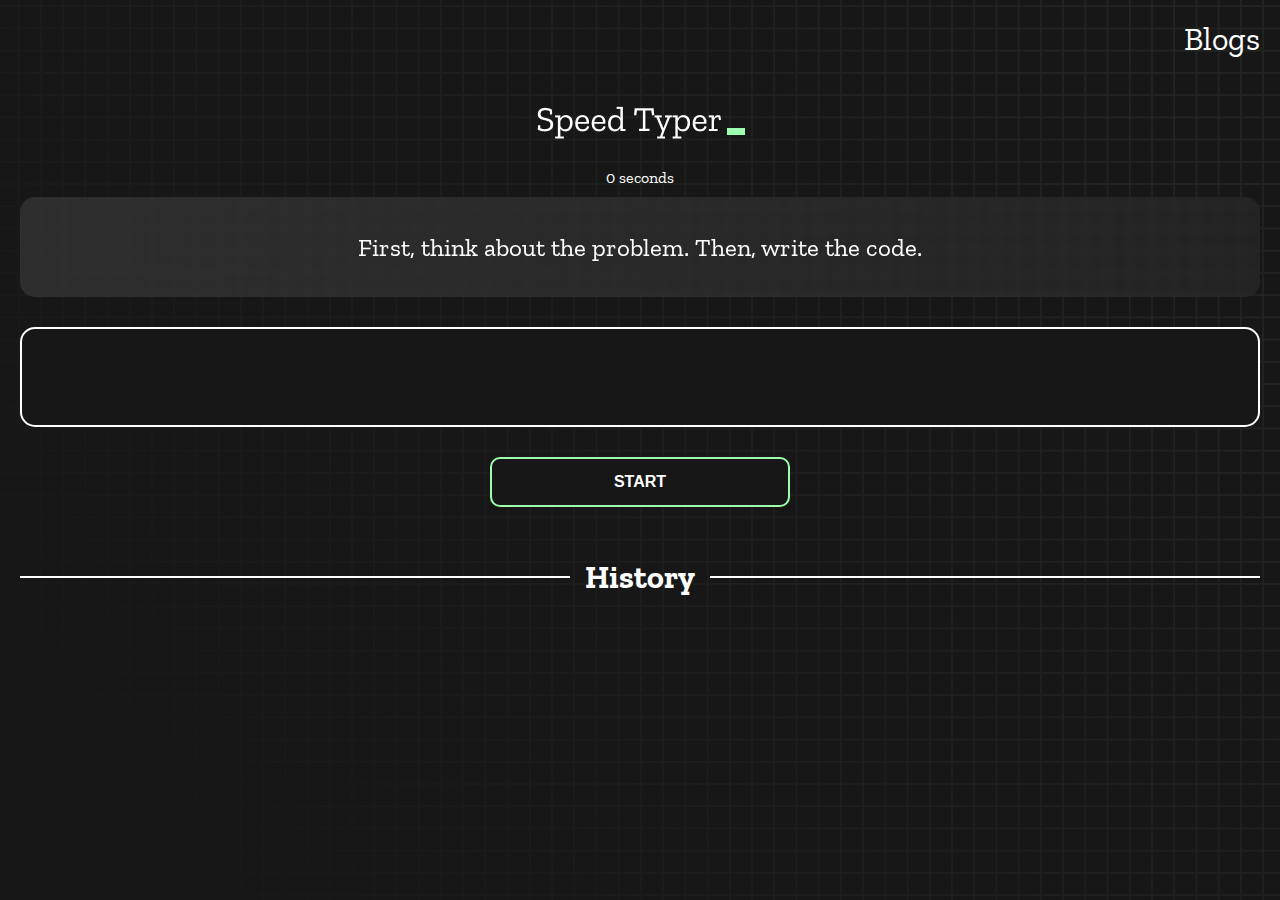
<file: index.html>
<!DOCTYPE html>
<html lang="en">
  <head>
    <meta charset="UTF-8" />
    <meta http-equiv="X-UA-Compatible" content="IE=edge" />
    <meta name="viewport" content="width=device-width, initial-scale=1.0" />
    <title>Speed Test Monster</title>
    <!-- <script src="https://cdn.tailwindcss.com"></script> -->
    <link rel="stylesheet" href="styles.css" />
    <link rel="preconnect" href="https://fonts.googleapis.com" />
    <link rel="preconnect" href="https://fonts.gstatic.com" crossorigin />
    <link
      href="https://fonts.googleapis.com/css2?family=Zilla+Slab:wght@300;400;500&display=swap"
      rel="stylesheet"
    />
  </head>
  <body>

    <a id="blogs" href="./blogs.html" target="_blank">Blogs</a>
    <h1 class="title"><img src="./logo.png" /></h1>
    <div id="show-time">0 seconds</div>

    <div class="box-container">
      <div id="question"></div>

      <div id="display" class="inactive"></div>

      <div class="buttons">
        <button id="starts">START</button>
      </div>

      <div class="divider-container">
        <div class="line"></div>
        <h1 class="title2">History</h1>
        <div class="line"></div>
      </div>
      <div id="histories"></div>
    </div>

    <div id="countdown"></div>
    <div id="modal-background" class="hidden"></div>
    <div id="result" class="hidden"></div>

    <script src="./history.js"></script>
    <script src="./script.js"></script>
  </body>
</html>
</file>
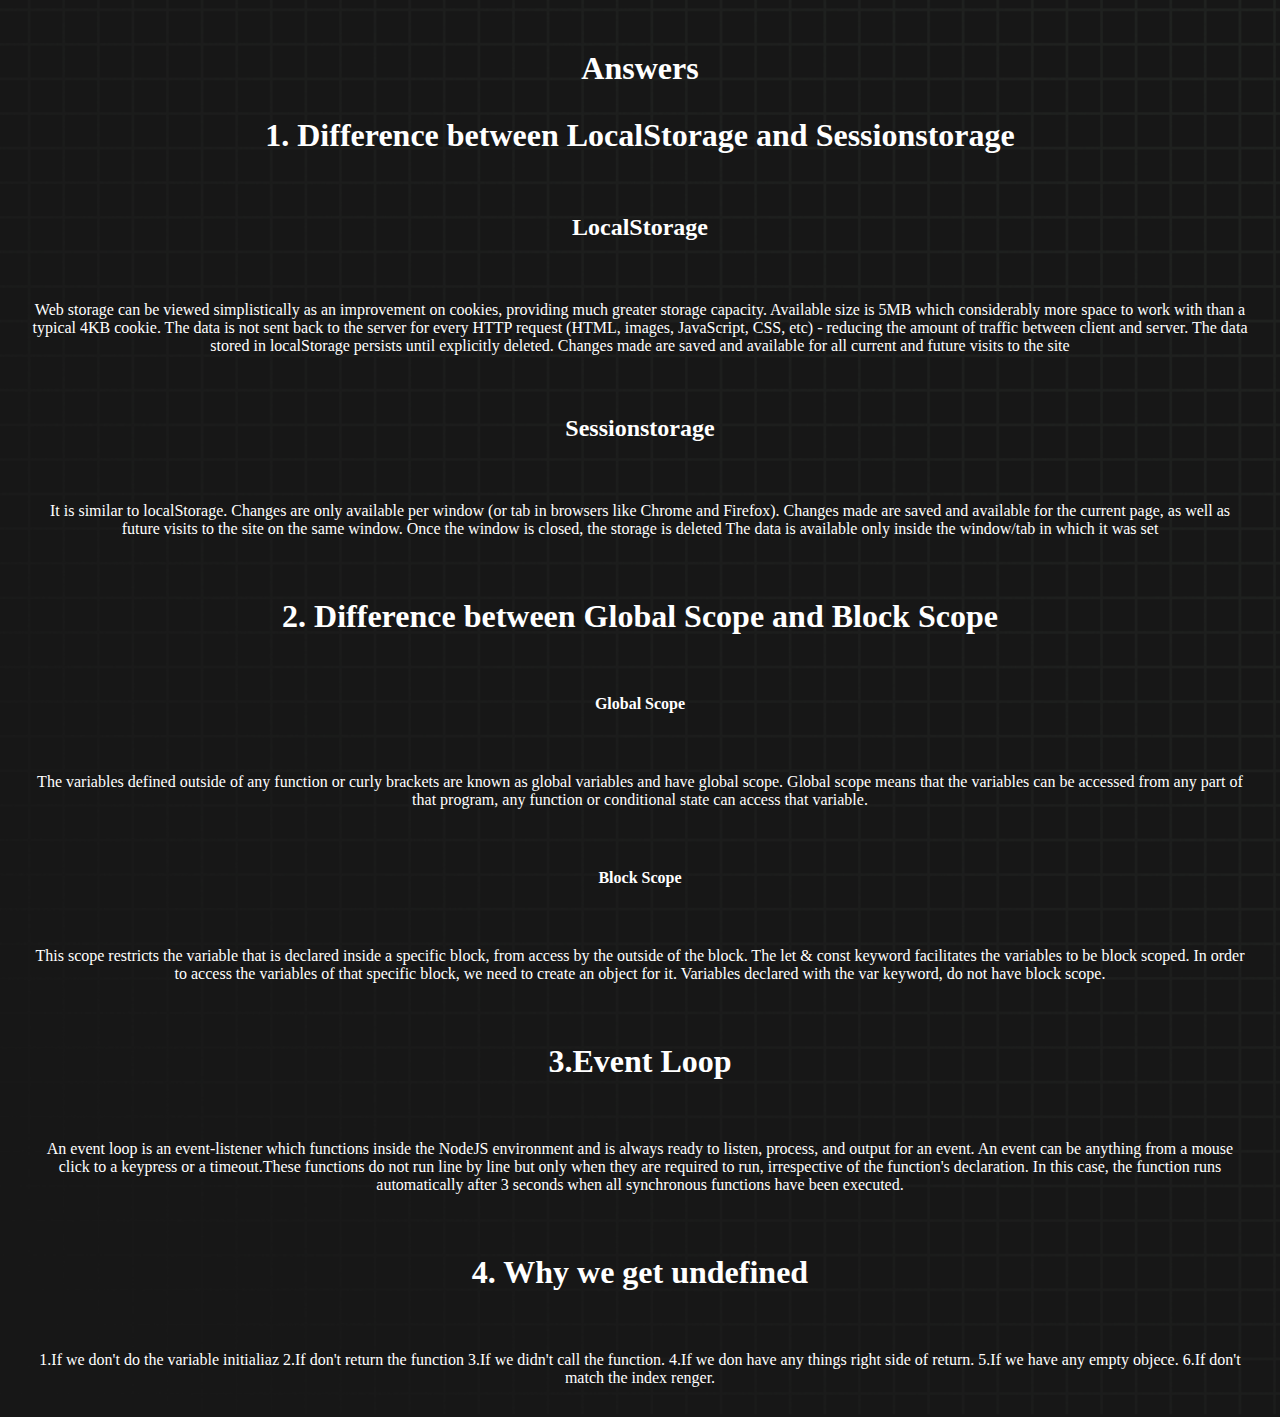
<file: blogs.html>
<!doctype html>
<html lang="en">
  <head>
    <meta charset="utf-8">
    <meta name="viewport" content="width=device-width, initial-scale=1">
    <title>Blogs</title>
    <link rel="stylesheet" href="styles.css" />

    <link href="https://cdn.jsdelivr.net/npm/bootstrap@5.2.1/dist/css/bootstrap.min.css" rel="stylesheet" integrity="sha384-iYQeCzEYFbKjA/T2uDLTpkwGzCiq6soy8tYaI1GyVh/UjpbCx/TYkiZhlZB6+fzT" crossorigin="anonymous">
  </head>
  <body >
    <h1 id="blog-questions">Answers</h1>
    <div id="blog-text">
        <h1>1. Difference between LocalStorage and Sessionstorage</h1>
        <h2>LocalStorage</h2>
        <p>
            Web storage can be viewed simplistically as an improvement on cookies, providing much greater storage capacity. Available size is 5MB which considerably more space to work with than a typical 4KB cookie.
            The data is not sent back to the server for every HTTP request (HTML, images, JavaScript, CSS, etc) - reducing the amount of traffic between client and server.
            The data stored in localStorage persists until explicitly deleted. Changes made are saved and available for all current and future visits to the site
        </p>
        <h2>Sessionstorage</h2>
        <p>
            It is similar to localStorage.
            Changes are only available per window (or tab in browsers like Chrome and Firefox). Changes made are saved and available for the current page, as well as future visits to the site on the same window. Once the window is closed, the storage is deleted
            The data is available only inside the window/tab in which it was set
        </p>
        <h1>2. Difference between Global Scope and Block Scope</h1>
        <h4>Global Scope</h4>
        <p>
            The variables defined outside of any function or curly brackets are known as global variables and have global scope. Global scope means that the variables can be accessed from any part of that program, any function or conditional state can access that variable.
        </p>
        <h4>Block Scope</h4>
        <p>
            This scope restricts the variable that is declared inside a specific block, from access by the outside of the block. The let & const keyword facilitates the variables to be block scoped. In order to access the variables of that specific block, we need to create an object for it. Variables declared with the var keyword, do not have block scope.
        </p>

        <h1>3.Event Loop</h1>
        <p>
            An event loop is an event-listener which functions inside the NodeJS environment and is always ready to listen, process, and output for an event.
            An event can be anything from a mouse click to a keypress or a timeout.These functions do not run line by line but only when they are required to run, irrespective of the function's declaration. In this case, the function runs automatically after 3 seconds when all synchronous functions have been executed.
        </p>
        <h1>4. Why we get undefined</h1>
        <p>
            1.If we don't do the variable initialiaz
            2.If don't return the function
            3.If we didn't call the function.
            4.If we don have any things right side of return.
            5.If we have any empty objece.
            6.If don't match the index renger.

        </p>
    </div>
    <script src="https://cdn.jsdelivr.net/npm/bootstrap@5.2.1/dist/js/bootstrap.bundle.min.js" integrity="sha384-u1OknCvxWvY5kfmNBILK2hRnQC3Pr17a+RTT6rIHI7NnikvbZlHgTPOOmMi466C8" crossorigin="anonymous"></script>
  </body>
</html>
</file>
<file: styles.css>
* {
  padding: 0;
  margin: 0;
  box-sizing: border-box;
}

body {
  background-image: url("./bg.png");
  background-size: cover;
  background-position: left top;
  font-family: "Zilla Slab", serif;
}

.box-container {
  width: 70%;
  margin: 0 auto;
}
#blogs{
  padding: 20px;
  display: flex;
  justify-content: end;
  color: white;
  text-decoration: none;
  font-size: xx-large;
}
#blog-text h1,p,h4,h2{
  color: white;
  text-align: center;
  padding: 30px;
}
#question {
  height: 100px;
  display: flex;
  align-items: center;
  justify-content: center;
  color: white;
  font-size: 25px;
  border-radius: 15px;
  background: rgb(255, 255, 255);
  background: linear-gradient(
    92.49deg,
    rgba(255, 255, 255, 0.1) 0.18%,
    rgba(255, 255, 255, 0.05) 99.85%
  );
  backdrop-filter: blur(5px);
  margin-bottom: 30px;
}

#display {
  height: 100px;
  display: flex;
  flex-wrap: wrap;
  align-items: center;
  padding-left: 5rem;
  color: white;
  font-size: 32px;
  background-color: #171717;
  border: 2px solid #9dffad;
  border-radius: 15px;
}

#countdown {
  position: fixed;
  height: 100vh;
  width: 100vw;
  background-color: rgba(0, 0, 0, 0.8);
  top: 0;
  left: 0;
  display: flex;
  align-items: center;
  justify-content: center;
  font-size: 3rem;
  color: white;
  display: none;
}
#result {
  position: absolute;
  top: 10%; 
  left: 10%;
  transform: translate(85%, 50%);
  height: 250px;
  width: 400px;
  background-color: #171717;
  border-radius: 15px;
  border: 2px solid #9dffad;
  color: white;
  text-align: center;
  padding: 2rem;
}
#show-time{
  text-align: center;
  color: white;
  margin: 10px 0;
}

.green {
  color: #9dffad;
}
.red {
  color: #eb6565;
}
.bold {
  font-weight: 700;
}
.inactive {
  border: 2px solid white !important;
}
.hidden {
  display: none;
}
.title {
  text-align: center;
  color: white;
  margin: 20px 0;
}

.divider-container {
  height: 80px;
  display: flex;
  justify-content: center;
  align-items: center;
  gap: 15px;
  margin: 0 auto;
}

.line {
  height: 2px;
  background: white;
  width: 100%;
}

.title2 {
  color: white;
  display: block;
}

.buttons {
  display: flex;
  justify-content: center;
  margin: 30px 0;
}
button {
  padding: 10px 20px;
  border: none;
  font-size: 16px;
  font-weight: bold;
  width: 300px;
  height: 50px;
  color: white;
  background-color: #171717;
  border-radius: 10px;
  border: 2px solid #9dffad;
  cursor: pointer;
}

#histories {
  display: flex;
  flex-wrap: wrap;
  justify-content: space-around;
}

.card {
  width: 100%;
  height: 100%;
  padding: 50px;
  display: flex;
  justify-content: space-between;
  align-items: center;
  padding: 20px 30px;
  color: white;
  border-radius: 15px;
  background: rgb(255, 255, 255);
  background: linear-gradient(
    92.49deg,
    rgba(255, 255, 255, 0.1) 0.18%,
    rgba(255, 255, 255, 0.05) 99.85%
  );
  backdrop-filter: blur(5px);
  margin-bottom: 30px;
}

#modal-background {
  background: rgb(255, 255, 255);
  background: linear-gradient(
    92.49deg,
    rgba(255, 255, 255, 0.1) 0.18%,
    rgba(255, 255, 255, 0.05) 99.85%
  );
  backdrop-filter: blur(5px);
  height: 100vh;
  width: 100%;
  position: fixed;
  top: 0;
}
#blog-questions{
  color: white;
  display: flex;
  justify-content: center;
  margin-top: 50px;
}

@media only screen and (min-width: 700px) {
  .box-container {
    padding: 0 20px;
    width: 100%;
  }
  #histories{
 
    display: grid;
     
    grid-template-columns: repeat(3, 3fr);
     
    grid-gap: 1rem;
     
    }
   .card {
    grid-gap: 1rem;
    
   }  
  }
</file>
